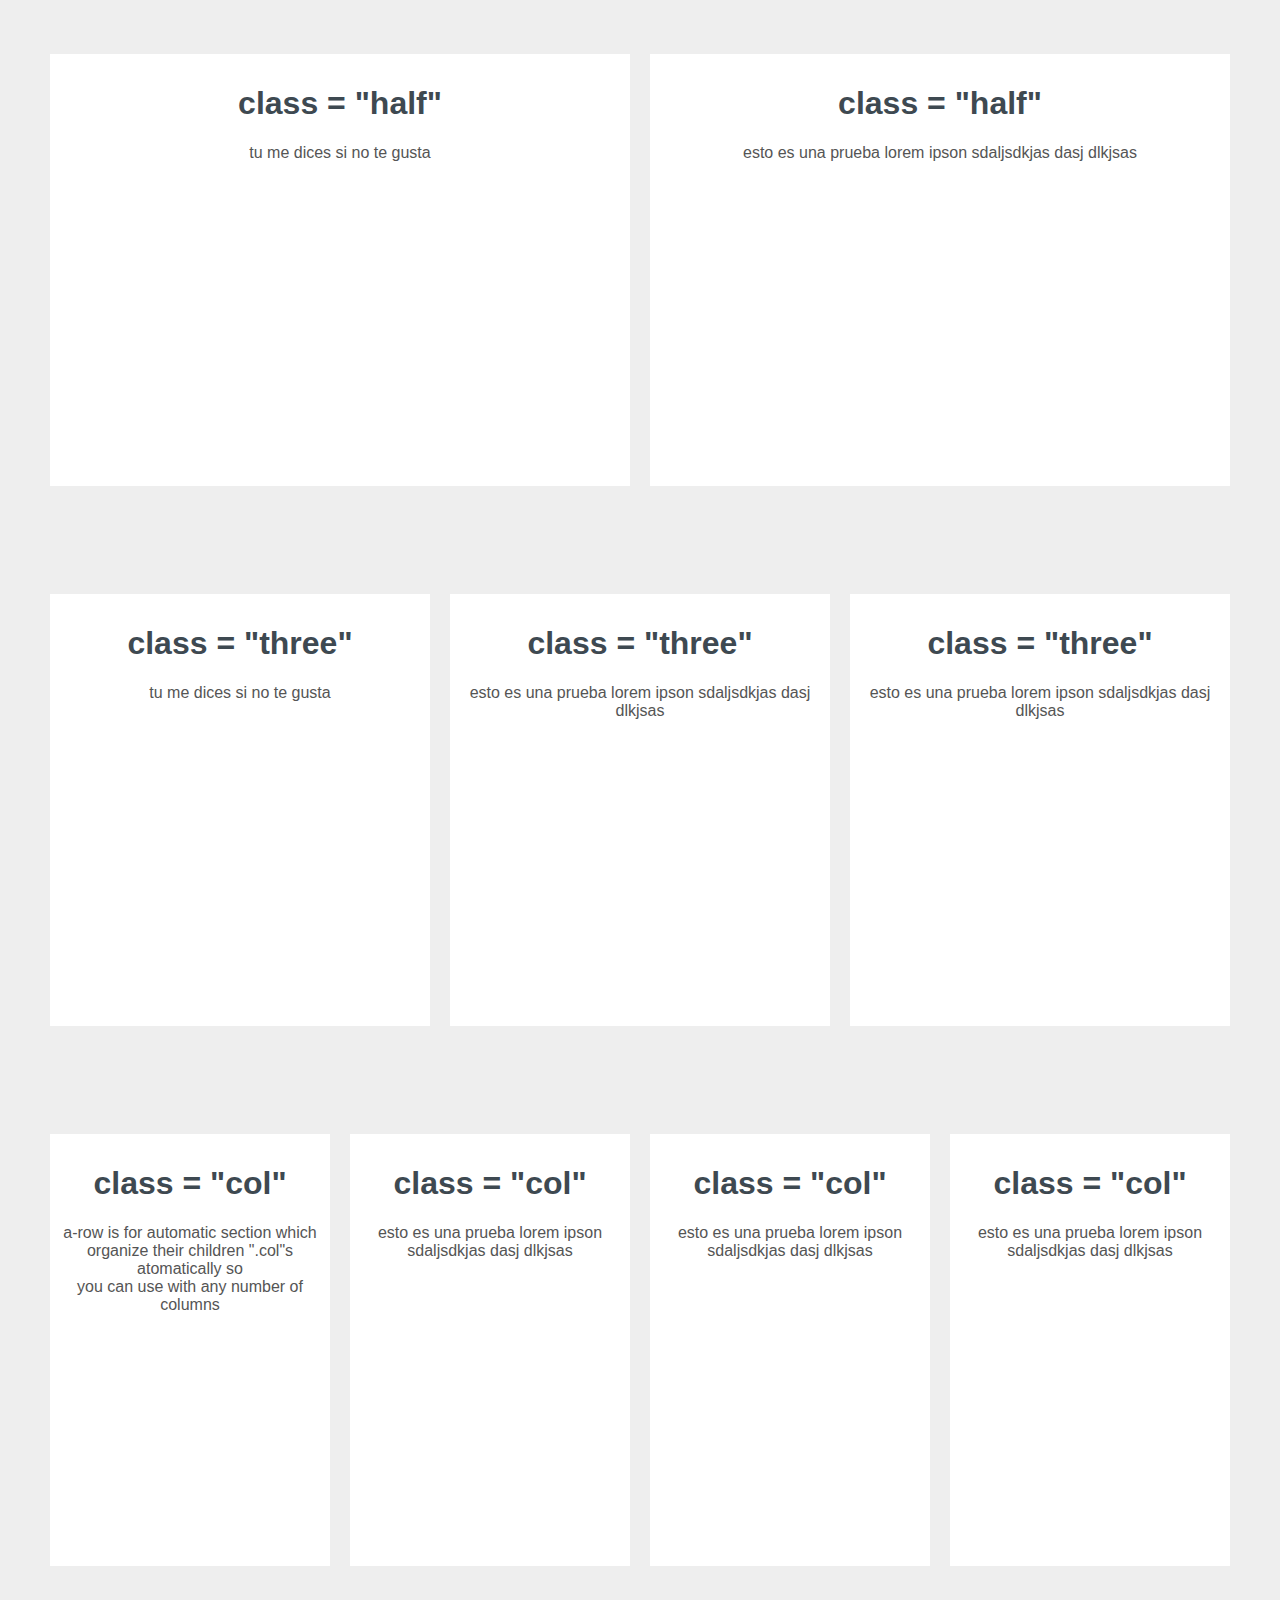
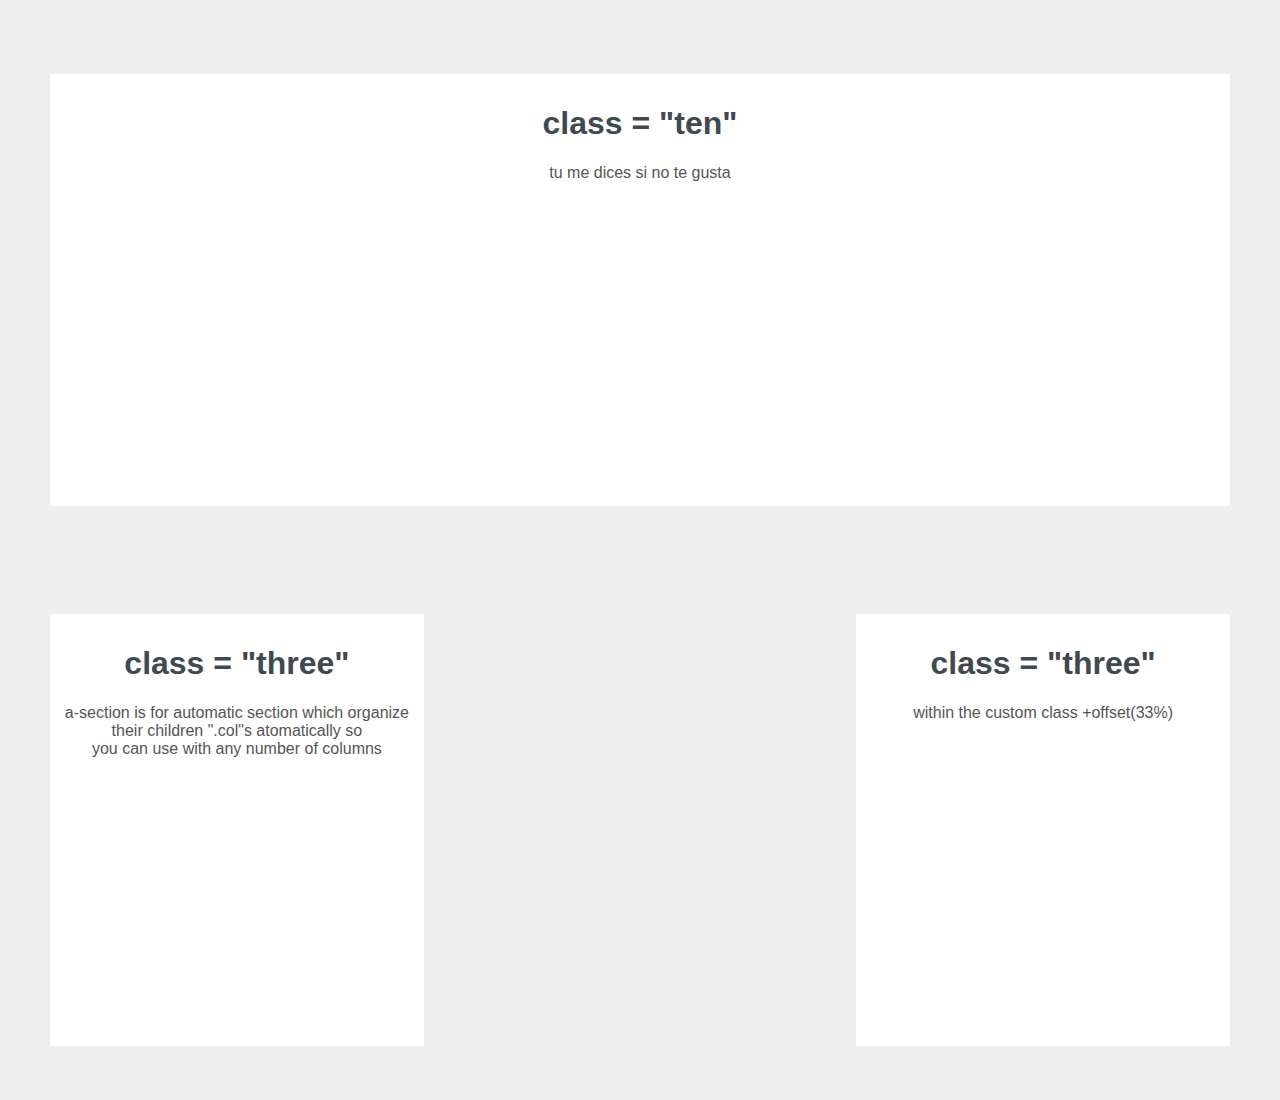
<file: index.html>
<!DOCTYPE html>
<html lang="en">

</html>

<head>
    <meta charset="UTF-8" />
    <meta name="viewport" content="width=device-width, user-scalable=no, initial-scale=1.0, maximum-scale=1.0, minimum-scale=1.0" />
    <title>mykit</title>
    <link rel="stylesheet" href="assets/css/main.css" />
</head>

<body>
    <section class="n-row">
        <div class="half">
            <h1>class = "half"</h1>
            <p>tu me dices si no te gusta</p>
        </div>
        <div class="half">
            <h1>class = "half"</h1>
            <p>esto es una prueba lorem ipson sdaljsdkjas dasj dlkjsas</p>
        </div>
    </section>
    <section class="n-row">
        <div class="three">
            <h1>class = "three"</h1>
            <p>tu me dices si no te gusta</p>
        </div>
        <div class="three">
            <h1>class = "three"</h1>
            <p>esto es una prueba lorem ipson sdaljsdkjas dasj dlkjsas</p>
        </div>
        <div class="three">
            <h1>class = "three"</h1>
            <p>esto es una prueba lorem ipson sdaljsdkjas dasj dlkjsas</p>
        </div>
    </section>
    <section class="u-row">
        <div class="col">
            <h1>class = "col"</h1>
            <p>a-row is for automatic section which organize their children ".col"s atomatically so </p>
            <p>you can use with any number of columns</p>
        </div>
        <div class="col">
            <h1>class = "col"</h1>
            <p>esto es una prueba lorem ipson sdaljsdkjas dasj dlkjsas</p>
        </div>
        <div class="col">
            <h1>class = "col"</h1>
            <p>esto es una prueba lorem ipson sdaljsdkjas dasj dlkjsas</p>
        </div>
        <div class="col">
            <h1>class = "col"</h1>
            <p>esto es una prueba lorem ipson sdaljsdkjas dasj dlkjsas </p>
        </div>
    </section>
    <section class="n-row">
        <div class="ten">
            <h1>class = "ten"</h1>
            <p>tu me dices si no te gusta</p>
        </div>
    </section>
    <section class="n-row">
        <div class="three">
            <h1>class = "three"</h1>
            <p>a-section is for automatic section which organize their children ".col"s atomatically so </p>
            <p>you can use with any number of columns</p>
        </div>
        <div class="three my-proof">
            <h1>class = "three"</h1>
            <p>within the custom class +offset(33%)</p>
        </div>
    </section>
</body>
</file>
<file: assets/css/main.css>
/* all my basic stuff */
/*! normalize.css v3.0.2 | MIT License | git.io/normalize */
html {
  font-family: sans-serif;
  -ms-text-size-adjust: 100%;
  -webkit-text-size-adjust: 100%;
  overflow-x: hidden; }

body {
  margin: 0;
  overflow-x: hidden; }

article,
aside,
details,
figcaption,
figure,
footer,
header,
hgroup,
main,
menu,
nav,
section,
summary {
  display: block; }

audio,
canvas,
progress,
video {
  display: inline-block;
  vertical-align: baseline; }

audio:not([controls]) {
  display: none;
  height: 0; }

[hidden],
template {
  display: none; }

a {
  background-color: transparent; }

a:active,
a:hover {
  outline: 0; }

abbr[title] {
  border-bottom: 1px dotted; }

b,
strong {
  font-weight: bold; }

dfn {
  font-style: italic; }

h1 {
  font-size: 2em;
  margin: 0.67em 0; }

mark {
  background: #ff0;
  color: #000; }

small {
  font-size: 80%; }

sub,
sup {
  font-size: 75%;
  line-height: 0;
  position: relative;
  vertical-align: baseline; }

sup {
  top: -0.5em; }

sub {
  bottom: -0.25em; }

img {
  border: 0; }

svg:not(:root) {
  overflow: hidden; }

figure {
  margin: 1em 40px; }

hr {
  -moz-box-sizing: content-box;
  box-sizing: content-box;
  height: 0; }

pre {
  overflow: auto; }

code,
kbd,
pre,
samp {
  font-family: monospace, monospace;
  font-size: 1em; }

button,
input,
optgroup,
select,
textarea {
  color: inherit;
  font: inherit;
  margin: 0; }

button {
  overflow: visible; }

button,
select {
  text-transform: none; }

button,
html input[type="button"],
input[type="reset"],
input[type="submit"] {
  -webkit-appearance: button;
  cursor: pointer; }

button[disabled],
html input[disabled] {
  cursor: default; }

button::-moz-focus-inner,
input::-moz-focus-inner {
  border: 0;
  padding: 0; }

input {
  line-height: normal; }

input[type="checkbox"],
input[type="radio"] {
  box-sizing: border-box;
  padding: 0; }

input[type="number"]::-webkit-inner-spin-button,
input[type="number"]::-webkit-outer-spin-button {
  height: auto; }

input[type="search"] {
  -webkit-appearance: textfield;
  -moz-box-sizing: content-box;
  -webkit-box-sizing: content-box;
  box-sizing: content-box; }

input[type="search"]::-webkit-search-cancel-button,
input[type="search"]::-webkit-search-decoration {
  -webkit-appearance: none; }

fieldset {
  border: 1px solid #c0c0c0;
  margin: 0 2px;
  padding: 0.35em 0.625em 0.75em; }

legend {
  border: 0;
  padding: 0; }

textarea {
  overflow: auto; }

optgroup {
  font-weight: bold; }

table {
  border-collapse: collapse;
  border-spacing: 0; }

td,
th {
  padding: 0; }

.n-row, .u-row {
  width: 100%;
  display: flex;
  flex-direction: row;
  justify-content: flex-start;
  align-items: center;
  height: 60vh;
  background: #eee;
  color: white; }

.u-row {
  align-items: space-around; }

.half, .five,
.three,
.four,
.six,
.seven,
.eight,
.nine,
.ten,
.col {
  margin: 0 10px;
  background: white;
  height: 80%;
  padding: 10px;
  text-align: center; }
  .half:last-child, .five:last-child,
  .three:last-child,
  .four:last-child,
  .six:last-child,
  .seven:last-child,
  .eight:last-child,
  .nine:last-child,
  .ten:last-child,
  .col:last-child {
    margin-right: 50px; }
  .half:first-child, .five:first-child,
  .three:first-child,
  .four:first-child,
  .six:first-child,
  .seven:first-child,
  .eight:first-child,
  .nine:first-child,
  .ten:first-child,
  .col:first-child {
    margin-left: 50px; }

.flex-container {
  min-height: 200px; }

.half,
.five {
  width: 50%;
  background: white; }

.two {
  width: 20%; }

.three {
  width: 30%; }

.four {
  width: 40%; }

.six {
  width: 60%; }

.seven {
  width: 70%; }

.eight {
  width: 80%; }

.nine {
  width: 90%; }

.ten, .col {
  width: 100%; }

.my-proof {
  margin-left: 33%; }

@media (max-width: 768px) {
  .n-row, .u-row {
    flex-direction: column;
    align-items: center;
    justify-content: center;
    padding: 0 20px;
    min-height: 60vh;
    height: max-content; }
  .half, .five,
  .three,
  .four,
  .six,
  .seven,
  .eight,
  .nine,
  .ten,
  .col {
    margin: 10px 0px;
    background: white;
    min-height: 60px;
    height: max-content;
    padding: 10px;
    text-align: center;
    width: 100%; }
    .half:last-child, .five:last-child,
    .three:last-child,
    .four:last-child,
    .six:last-child,
    .seven:last-child,
    .eight:last-child,
    .nine:last-child,
    .ten:last-child,
    .col:last-child {
      margin-right: 0; }
    .half:first-child, .five:first-child,
    .three:first-child,
    .four:first-child,
    .six:first-child,
    .seven:first-child,
    .eight:first-child,
    .nine:first-child,
    .ten:first-child,
    .col:first-child {
      margin-left: 0; } }

* {
  margin: 0;
  padding: 0;
  box-sizing: border-box; }

p {
  color: #555; }

h1 {
  color: #3e4951; }

h2,
h3,
h4,
h5,
h6 {
  color: #54636e; }

body {
  font-family: calibri, sans-serif; }

/* my Components */
/* buttons */
button,
.btn,
[type="button"],
[type="submit"] {
  display: block;
  text-decoration: none;
  height: 48px;
  min-width: 150px;
  max-width: 200px;
  width: max-content;
  cursor: pointer;
  width: content;
  display: flex;
  flex-direction: row;
  justify-content: center;
  align-items: center;
  margin: 10px 0;
  padding: 0 5px;
  font-size: 18px;
  font-weight: bolder; }

.over-transparent {
  background: rgba(39, 39, 39, 0.5);
  color: #f8f8f8;
  border: 2px solid #00a0ff; }
  .over-transparent:hover {
    background: rgba(0, 160, 255, 0.8); }

.over-light {
  background: #00a0ff;
  color: #f8f8f8;
  border: 2px solid #00a0ff; }
  .over-light:hover {
    background: #33b3ff; }

.over-light-inverted {
  background: #f8f8f8;
  color: #00a0ff;
  border: 2px solid #00a0ff; }
  .over-light-inverted:hover {
    background: #33b3ff;
    color: #f8f8f8; }

.btn-white {
  background: #fff;
  color: #3e4951; }

.separator-container {
  width: 100%;
  display: flex;
  flex-direction: row;
  justify-content: center;
  align-items: center;
  height: 2px; }
  .separator-container div {
    height: 100%;
    background: #00a0ff;
    width: 15%;
    padding: 0 100px; }

@media (max-width: 768px) {
  .separator-container {
    width: 100%;
    display: flex;
    flex-direction: row;
    justify-content: center;
    align-items: center;
    height: 1px;
    padding: 0 10px; }
    .separator-container div {
      width: 100%; } }

/*
  slide styles */
.slide {
  color: #555;
  width: 100%;
  height: 100vh;
  overflow: hidden;
  position: relative;
  z-index: 1; }
  .slide .slide-show {
    display: flex;
    width: 300vw;
    height: 100%;
    overflow: auto;
    position: absolute; }
    .slide .slide-show .slide-item {
      width: 100%;
      display: flex;
      flex-direction: row;
      justify-content: space-between;
      align-items: center;
      padding: 0 5vw; }
      .slide .slide-show .slide-item img {
        width: 90vw;
        height: 100%; }
  .slide .slide-text {
    width: 100%;
    display: flex;
    flex-direction: row;
    justify-content: center;
    align-items: center;
    position: absolute;
    top: 0;
    left: 0;
    height: 100%;
    background: rgba(0, 0, 0, 0.5);
    color: #f8f8f8;
    padding-bottom: 25px;
    font-size: 30px; }
    .slide .slide-text div {
      height: 90%; }
    .slide .slide-text div:nth-child(1) {
      flex-direction: column;
      padding: 15% 50px 0 15%;
      align-items: flex-start; }
  .slide button {
    margin: 20px; }

.slide-title {
  color: #f8f8f8; }

.slider-background {
  position: absolute;
  height: 100%;
  width: 100%;
  top: 0;
  left: 0;
  background-position: cover;
  filter: blur(5px); }

.slide-indicator {
  width: 100%;
  display: flex;
  flex-direction: row;
  justify-content: center;
  align-items: center;
  position: absolute;
  bottom: 15px; }
  .slide-indicator .indicator-item {
    height: 5px;
    width: 70px;
    margin: 0 10px;
    background: rgba(170, 170, 170, 0.3);
    border: dodgerblue;
    list-style: none; }

[rol="low-indicator"] {
  display: block;
  height: 100%;
  width: 1%;
  background: rgba(255, 255, 255, 0.7); }

.blur-slide {
  filter: blur(3px); }

/* smartphone grid system */
@media (max-width: 768px) {
  .slide {
    color: #555;
    width: 100%;
    height: 60vh;
    overflow: hidden;
    position: relative;
    z-index: 1; }
  .slide-title {
    font-size: 20px; }
  .indicator-item {
    height: 2px;
    width: 50px;
    margin: 0 10px;
    background: rgba(170, 170, 170, 0.3);
    border: dodgerblue;
    list-style: none; } }

/* all my pages parts stuff */
header {
  position: fixed;
  background: #fff;
  color: #00a0ff;
  width: 100%;
  display: flex;
  flex-direction: row;
  justify-content: flex-start;
  align-items: center;
  border-bottom: 3px solid #fff;
  height: 100px;
  padding: 0 50px;
  box-shadow: 0 2px 5px rgba(0, 0, 0, 0.4);
  z-index: 2000;
  border-bottom: 5px solid #00a0ff; }
  header a {
    text-decoration: none;
    color: #00a0ff; }
  header .brand {
    width: 20%;
    display: flex;
    flex-direction: row;
    justify-content: flex-start;
    align-items: center;
    height: 100%; }
    header .brand h3 {
      font-size: 30px; }
  header .navigation {
    width: 60%;
    display: flex;
    flex-direction: row;
    justify-content: flex-end;
    align-items: flex-end;
    height: 100%;
    font-size: 20px;
    align-self: flex-end; }
    header .navigation div {
      display: flex;
      justify-content: flex-end;
      width: 100%;
      height: 50%; }
    header .navigation ul {
      display: flex;
      list-style: none;
      justify-content: flex-end;
      width: 60%;
      height: 100%; }
      header .navigation ul a {
        display: block;
        padding: 10px 5% 5px 5%;
        text-align: center;
        width: 100%;
        height: max-content;
        cursor: pointer; }
    header .navigation .menu-item {
      width: 130px;
      margin: 0 10px;
      height: 100%; }
      header .navigation .menu-item:hover a {
        color: #5a5a5a; }
      header .navigation .menu-item li.current_menu_item a {
        border-bottom: 2px solid #fff; }
    header .navigation .sub-menu {
      background: #00a0ff;
      color: #f8f8f8;
      flex-direction: column;
      justify-content: center;
      align-items: center;
      min-height: max-content;
      width: 170px;
      margin-top: 9px;
      visibility: hidden;
      padding: 0 0 0 0; }
      header .navigation .sub-menu .menu-item {
        width: 100%; }
        header .navigation .sub-menu .menu-item:hover {
          background: #66c6ff; }
      header .navigation .sub-menu:hover {
        visibility: visible; }
    header .navigation .menu-item:hover .sub-menu {
      visibility: visible; }
      header .navigation .menu-item:hover .sub-menu a {
        color: #f8f8f8; }

.img-logo {
  width: 90px;
  height: 90px;
  margin-right: 10px; }

.normal-header {
  border-bottom: 5px solid #00a0ff; }

@media (max-width: 768px) {
  header {
    height: 60px;
    padding: 0 5px;
    justify-content: flex-start; }
    header .brand {
      width: 80%;
      height: 100%; }
      header .brand h3 {
        font-size: 20px; }
    header .navigation {
      position: fixed;
      justify-content: center;
      height: 100vh;
      overflow: hidden;
      align-items: center;
      background: #00a0ff;
      top: 60px;
      right: -60%;
      visibility: hidden;
      z-index: 3000; }
      header .navigation .menu-item {
        height: max-content;
        width: 100%; }
        header .navigation .menu-item a {
          height: 48px; }
        header .navigation .menu-item:hover a {
          color: #f8f8f8; }
      header .navigation .sub-menu {
        visibility: hidden;
        display: none; }
      header .navigation div {
        display: block;
        height: 100%; }
      header .navigation ul {
        width: 100%;
        display: flex;
        flex-direction: column;
        justify-content: center;
        align-items: center;
        overflow: hidden; }
        header .navigation ul li {
          height: 10%;
          width: 100%;
          border-ringht: 5px solid #fff; }
        header .navigation ul a {
          display: block;
          padding: 10px 5% 0 5%;
          text-align: center;
          width: 100%;
          height: 100%;
          font-size: 30px;
          cursor: pointer;
          color: #fff; }
          header .navigation ul a:hover {
            background: rgba(248, 248, 248, 0.1); }
        header .navigation ul li.current_menu_item a {
          border-bottom: 2px solid #fff; }
    header .showed-menu {
      visibility: visible; }
    header .admin-nav {
      top: 105px; }
  .img-logo {
    width: 40px;
    height: 40px;
    margin-right: 10px; } }

.site-footer {
  background: #373737;
  color: #f8f8f8;
  flex-direction: column; }
  .site-footer .bigfooter, .site-footer .copyright-info {
    padding: 15px 50px;
    margin-bottom: 0; }
  .site-footer .bigfooter {
    height: 85%;
    display: flex;
    flex-direction: row; }
    .site-footer .bigfooter article {
      padding: 20px 0;
      height: 100%; }
      .site-footer .bigfooter article:nth-child(3) {
        padding-left: 50px; }
      .site-footer .bigfooter article p {
        color: #ddd; }
  .site-footer .copyright-info {
    height: 15%;
    background: #272727;
    color: #f1f1f1; }
  .site-footer .foot-menu-container ul {
    list-style: none; }
    .site-footer .foot-menu-container ul li {
      height: 100%;
      width: 100%; }
    .site-footer .foot-menu-container ul a {
      text-decoration: none;
      color: white;
      font-size: 25px; }
      .site-footer .foot-menu-container ul a:hover {
        color: #aaa; }
    .site-footer .foot-menu-container ul li.current_menu_item a {
      border-bottom: 2px solid #fff; }

.foot-section-title {
  color: #f8f8f8;
  margin-bottom: 30px; }

/* smartphone grid system */
@media (max-width: 768px) {
  .site-footer .bigfooter,
  .site-footer .copyright-info {
    padding: 10px 10px; }
  .site-footer .bigfooter {
    width: 100%;
    display: flex;
    flex-direction: column;
    justify-content: center;
    align-items: center;
    order: 0; }
    .site-footer .bigfooter article {
      padding: 20px 0;
      width: 100%;
      min-height: max-content;
      text-align: center;
      display: flex;
      flex-direction: column; }
      .site-footer .bigfooter article:nth-child(3) {
        padding-left: 20px;
        padding-right: 20px; }
      .site-footer .bigfooter article:nth-child(1) {
        order: 2; }
  .site-footer .btn {
    display: flex;
    align-self: center; } }

.redes {
  margin: 15px 0; }

.social-icons {
  width: 40px;
  height: 40px;
  margin: 5px;
  cursor: pointer; }

.webmaster p {
  color: #bbb; }

/* post list behavior */
.sub-section {
  padding: 0 100px;
  width: 100%;
  position: relative;
  overflow: hidden;
  height: 412px;
  margin: 20px 0; }

.post-article {
  padding-top: 50px; }
  .post-article .post-info {
    color: #333;
    margin: 5px 0 30px 0; }
  .post-article .post-author {
    font-weight: bolder; }

.p-centered-content {
  padding: 0 100px;
  margin: 20px; }

.stared-article {
  background: #00a0ff;
  margin: 0 0; }
  .stared-article .sub-section-title {
    color: #fff; }
    .stared-article .sub-section-title::first-letter {
      color: #f8f8f8; }
  .stared-article .text-card {
    display: flex;
    flex-direction: column; }
    .stared-article .text-card .post-title {
      color: #f8f8f8; }
    .stared-article .text-card p,
    .stared-article .text-card i {
      color: #ebebeb; }
  .stared-article .btn {
    align-self: flex-end; }

/* smartphone grid system */
@media (max-width: 768px) {
  .sub-section {
    min-height: max-content;
    padding: 0 15px; }
    .sub-section button {
      position: static; }
  .p-centered-content {
    padding: 0 10px;
    margin: 20px; }
  .stared-article {
    background: #00a0ff;
    margin: 0 0; }
    .stared-article .sub-section-title {
      color: #fff; }
      .stared-article .sub-section-title::first-letter {
        color: #f8f8f8; }
    .stared-article .text-card {
      display: flex;
      flex-direction: column; }
      .stared-article .text-card .post-title {
        color: #f8f8f8; }
      .stared-article .text-card i {
        color: #ebebeb; } }

body {
  color: red; }
</file>
